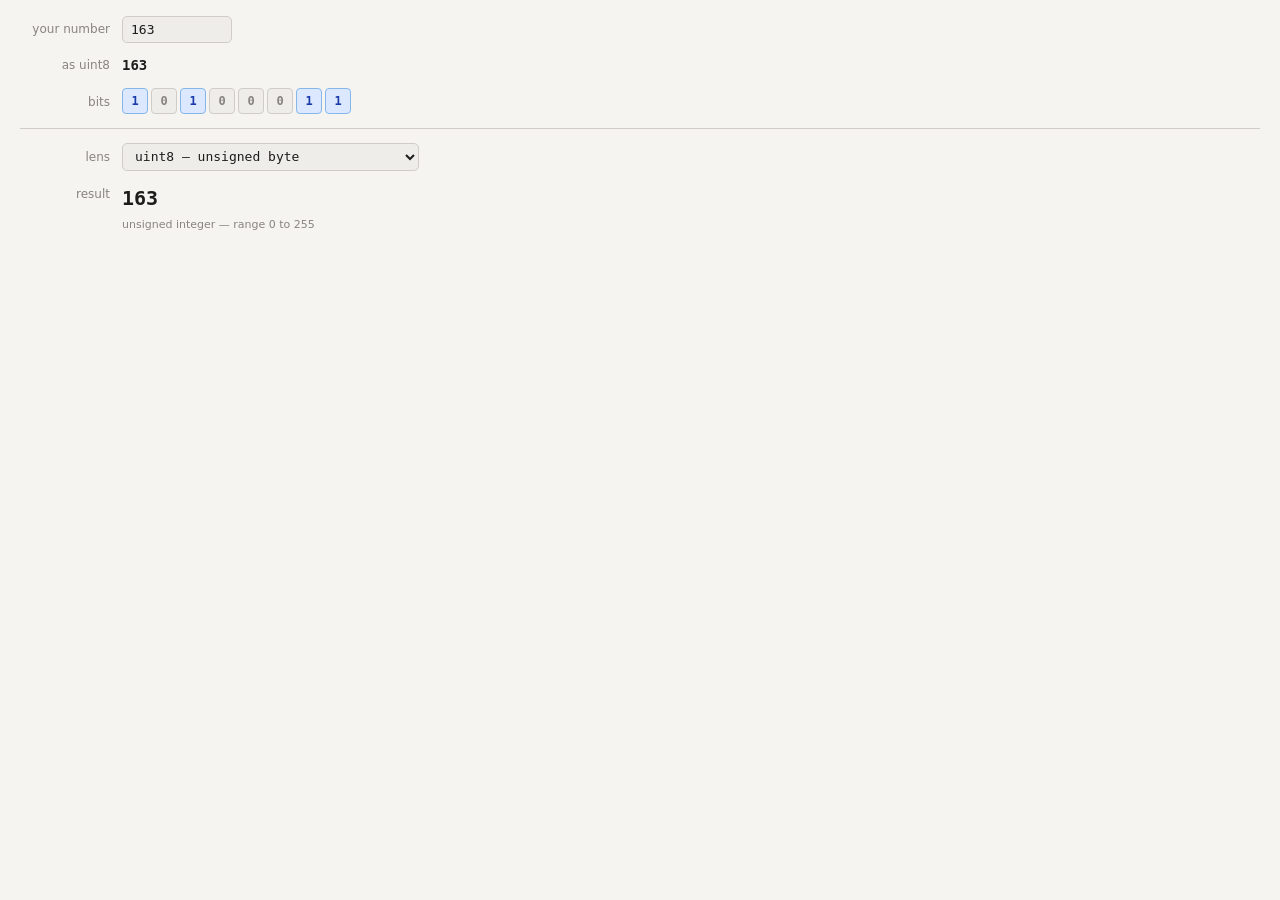
<file: gadgets/byte-lens.html>
<!DOCTYPE html>
<html lang="en">
<head>
  <meta charset="UTF-8">
  <meta name="viewport" content="width=device-width, initial-scale=1.0">
  <title>Byte lens</title>
  <style>
    *, *::before, *::after { box-sizing: border-box; margin: 0; padding: 0; }

    :root {
      --bg:       #0f1117;
      --surface:  #181c26;
      --border:   #2a2f3d;
      --text:     #cdd4e0;
      --muted:    #5a6580;
      --mono:     'IBM Plex Mono', 'Fira Mono', monospace;
      --sans:     'IBM Plex Sans', system-ui, sans-serif;
      --blue-bg:  #1a2a4a;
      --blue-fg:  #aaccff;
      --blue-brd: #2a4a8a;
    }

    @media (prefers-color-scheme: light) {
      :root:not([data-theme]) {
        --bg:       #f5f4f0;
        --surface:  #eeedea;
        --border:   #d0cdc8;
        --text:     #1e1c1a;
        --muted:    #888480;
        --blue-bg:  #dce8ff;
        --blue-fg:  #1a3aaa;
        --blue-brd: #85b7eb;
      }
    }

    :root[data-theme="light"] {
      --bg:       #f5f4f0;
      --surface:  #eeedea;
      --border:   #d0cdc8;
      --text:     #1e1c1a;
      --muted:    #888480;
      --blue-bg:  #dce8ff;
      --blue-fg:  #1a3aaa;
      --blue-brd: #85b7eb;
    }

    body {
      background: var(--bg);
      color: var(--text);
      font-family: var(--sans);
      font-size: 14px;
      padding: 1rem 1.25rem 1.25rem;
      line-height: 1.5;
    }

    .row {
      display: flex;
      align-items: center;
      gap: 12px;
      margin-bottom: 12px;
    }

    .lbl {
      font-size: 12px;
      color: var(--muted);
      width: 90px;
      flex-shrink: 0;
      text-align: right;
    }

    input[type=number], select {
      font-family: var(--mono);
      font-size: 13px;
      color: var(--text);
      background: var(--surface);
      border: 1px solid var(--border);
      border-radius: 5px;
      padding: 0.3rem 0.5rem;
      outline: none;
    }

    input[type=number] { width: 110px; }
    input[type=number]:focus, select:focus { border-color: var(--blue-fg); }

    select { cursor: pointer; }

    .mono { font-family: var(--mono); }

    .u8-val {
      font-family: var(--mono);
      font-size: 14px;
      font-weight: 600;
      color: var(--text);
    }

    .u8-note {
      font-size: 11px;
      color: var(--muted);
      margin-left: 4px;
    }

    .bits {
      display: flex;
      gap: 3px;
      flex-wrap: wrap;
    }

    .bit {
      width: 26px;
      height: 26px;
      border-radius: 4px;
      display: flex;
      align-items: center;
      justify-content: center;
      font-family: var(--mono);
      font-size: 12px;
      font-weight: 600;
      border: 1px solid var(--border);
      background: var(--surface);
      color: var(--muted);
    }

    .bit-1 {
      background: var(--blue-bg);
      color: var(--blue-fg);
      border-color: var(--blue-brd);
    }

    .divider {
      height: 1px;
      background: var(--border);
      margin: 14px 0;
    }

    .result-val {
      font-family: var(--mono);
      font-size: 20px;
      font-weight: 600;
      color: var(--text);
      margin-bottom: 4px;
    }

    .result-note {
      font-size: 11px;
      color: var(--muted);
    }

    .swatch-row {
      display: flex;
      align-items: center;
      gap: 10px;
      margin-top: 6px;
    }

    .swatch {
      width: 48px;
      height: 48px;
      border-radius: 6px;
      border: 1px solid var(--border);
      flex-shrink: 0;
    }

    .bitfield-row {
      display: flex;
      gap: 6px;
      margin-top: 4px;
      flex-wrap: wrap;
    }

    .bitfield-item {
      display: flex;
      flex-direction: column;
      align-items: center;
      gap: 2px;
    }

    .bitfield-badge {
      width: 38px;
      height: 24px;
      border-radius: 4px;
      border: 1px solid var(--border);
      display: flex;
      align-items: center;
      justify-content: center;
      font-family: var(--mono);
      font-size: 10px;
      font-weight: 600;
      background: var(--surface);
      color: var(--muted);
    }

    .bitfield-badge.is-true {
      background: var(--blue-bg);
      color: var(--blue-fg);
      border-color: var(--blue-brd);
    }

    .bitfield-index {
      font-family: var(--mono);
      font-size: 10px;
      color: var(--muted);
    }
  </style>
</head>
<body>

  <div class="row">
    <span class="lbl">your number</span>
    <input type="number" id="inp" value="163" step="1" />
  </div>

  <div class="row">
    <span class="lbl">as uint8</span>
    <span class="u8-val" id="u8val">163</span>
    <span class="u8-note" id="u8note"></span>
  </div>

  <div class="row" style="align-items:flex-start;">
    <span class="lbl" style="padding-top:5px;">bits</span>
    <div class="bits" id="bits"></div>
  </div>

  <div class="divider"></div>

  <div class="row">
    <span class="lbl">lens</span>
    <select id="lens">
      <option value="uint8">uint8 — unsigned byte</option>
      <option value="int8">int8 — signed byte</option>
      <option value="char">char — ASCII character</option>
      <option value="bool">bool — true / false</option>
      <option value="bitfield">bitfield — 8 booleans</option>
      <option value="gray">gray — light intensity</option>
      <option value="fixed">fixed-point — 3 fractional digits</option>
      <option value="float">float8 — E4M3 floating point</option>
      <option value="hex">hex — base 16</option>
      <option value="binary">binary — base 2</option>
    </select>
  </div>

  <div class="row" style="align-items:flex-start; margin-top:4px;">
    <span class="lbl" style="padding-top:2px;">result</span>
    <div>
      <div class="result-val" id="result-val"></div>
      <div id="result-extra"></div>
      <div class="result-note" id="result-note"></div>
    </div>
  </div>

  <script>
    // Theme: read from ?theme= on load, update live if the parent page toggles it.
    (function () {
      const param = new URLSearchParams(window.location.search).get('theme');
      if (param === 'light' || param === 'dark') {
        document.documentElement.setAttribute('data-theme', param);
      }
    })();

    window.addEventListener('message', (e) => {
      if (e.data?.type === 'set-theme') {
        document.documentElement.setAttribute('data-theme', e.data.theme);
      }
    });

    const inp  = document.getElementById('inp');
    const lsel = document.getElementById('lens');

    const CTRL = {8:'\\b (backspace)',9:'\\t (tab)',10:'\\n (newline)',13:'\\r (carriage return)',27:'ESC',0:'\\0 (null)'};

    const lenses = {
      uint8:  (u8) => ({ val: String(u8),  note: 'unsigned integer — range 0 to 255' }),
      int8:   (u8) => {
        const v = u8 >= 128 ? u8 - 256 : u8;
        return { val: String(v), note: v < 0 ? 'values 128..255 map to −128..−1' : 'signed integer — range −128 to 127' };
      },
      char:   (u8) => {
        if (CTRL[u8] !== undefined) return { val: CTRL[u8], note: 'non-printable control character' };
        if (u8 < 32)   return { val: '(control char)', note: `ASCII ${u8} — non-printable` };
        if (u8 === 127) return { val: 'DEL', note: 'delete control character' };
        const ch = new TextDecoder('windows-1252').decode(new Uint8Array([u8]));
        const printable = ch.charCodeAt(0) > 31;
        return printable
          ? { val: `'${ch}'`, note: `extended ASCII — code ${u8}` }
          : { val: '(control char)', note: `ASCII ${u8} — non-printable` };
      },
      bool:   (u8) => ({ val: u8 === 0 ? 'false' : 'true', note: u8 === 0 ? 'zero is the only false value' : `any non-zero value is true` }),
      bitfield: (u8) => {
        const bits = u8.toString(2).padStart(8, '0').split('').map(b => b === '1');
        return {
          val: bits.filter(Boolean).length + ' of 8 are true',
          note: 'each bit read independently as its own true/false value',
          bitfield: bits,
        };
      },
      gray:   (u8) => ({ val: `${u8} / 255`, note: 'light intensity — 0 is black, 255 is white', swatch: `rgb(${u8},${u8},${u8})` }),
      fixed:  (u8) => {
        // 3 fractional "digits" out of 8 bits: top 5 bits = whole part, bottom 3 bits = eighths
        const v = u8 >= 128 ? u8 - 256 : u8;
        const whole = v >> 3;
        const frac  = v & 0b111;
        const value = whole + frac / 8;
        return {
          val: value.toFixed(3),
          note: `top 5 bits = whole part (${whole}), bottom 3 bits = eighths (${frac}/8) — range 0 to 31.875, fixed step of 0.125`,
        };
      },
      float:  (u8) => {
        const sign = (u8 >> 7) & 1;
        const exp  = (u8 >> 3) & 0xF;
        const mant = u8 & 0x7;
        let value, note;
        if (exp === 0xF && mant === 0x7) {
          value = 'NaN';
          note = 'exponent and mantissa both all-ones — not a number (E4M3 reserves only this one pattern)';
        } else if (exp === 0) {
          value = ((mant / 8) * Math.pow(2, 1 - 7)) * (sign ? -1 : 1);
          note = `subnormal — exponent is all-zero, value = (mantissa/8) × 2⁻⁶ = ${mant}/8 × 2⁻⁶`;
        } else {
          value = ((1 + mant / 8) * Math.pow(2, exp - 7)) * (sign ? -1 : 1);
          note = `normal — sign ${sign}, exponent ${exp} (bias 7 → 2^${exp - 7}), mantissa ${mant}/8 → (1 + ${mant}/8) × 2^${exp - 7}`;
        }
        return {
          val: typeof value === 'number' ? value.toString() : value,
          note: `E4M3: 1 sign bit, 4 exponent bits, 3 mantissa bits — ${note}`,
        };
      },
      hex:    (u8) => ({ val: '0x' + u8.toString(16).toUpperCase().padStart(2,'0'), note: 'base 16 — each digit represents 4 bits' }),
      binary: (u8) => ({ val: '0b' + u8.toString(2).padStart(8,'0'), note: 'base 2 — the raw bit pattern' }),
    };

    function update() {
      const raw = parseInt(inp.value, 10);
      if (isNaN(raw)) return;

      const buf = new ArrayBuffer(1);
      new DataView(buf).setUint8(0, raw);
      const u8 = new DataView(buf).getUint8(0);

      document.getElementById('u8val').textContent = u8;
      document.getElementById('u8note').textContent = raw !== u8
        ? (raw < 0 ? `(${raw} wrapped around)` : `(${raw} truncated to 8 bits)`)
        : '';

      const bin = u8.toString(2).padStart(8, '0');
      document.getElementById('bits').innerHTML = bin.split('').map(b =>
        `<div class="bit ${b==='1'?'bit-1':''}">${b}</div>`
      ).join('');

      const { val, note, swatch, bitfield } = lenses[lsel.value](u8);
      document.getElementById('result-val').textContent = val;
      document.getElementById('result-note').textContent = note;

      const extra = document.getElementById('result-extra');
      if (swatch) {
        extra.innerHTML = `<div class="swatch-row">
          <div class="swatch" style="background:${swatch};"></div>
          <span class="result-note">${swatch}</span>
        </div>`;
      } else if (bitfield) {
        extra.innerHTML = `<div class="bitfield-row">${
          bitfield.map((b, i) => `
            <div class="bitfield-item">
              <div class="bitfield-badge ${b ? 'is-true' : ''}">${b ? 'T' : 'F'}</div>
              <span class="bitfield-index">${i}</span>
            </div>
          `).join('')
        }</div>`;
      } else {
        extra.innerHTML = '';
      }

      // Tell parent iframe our content height
      window.parent.postMessage({
        type: 'gadget-height',
        src: window.location.pathname,
        height: document.body.scrollHeight
      }, '*');
    }

    inp.addEventListener('input', update);
    lsel.addEventListener('change', update);
    update();
  </script>
</body>
</html>
</file>
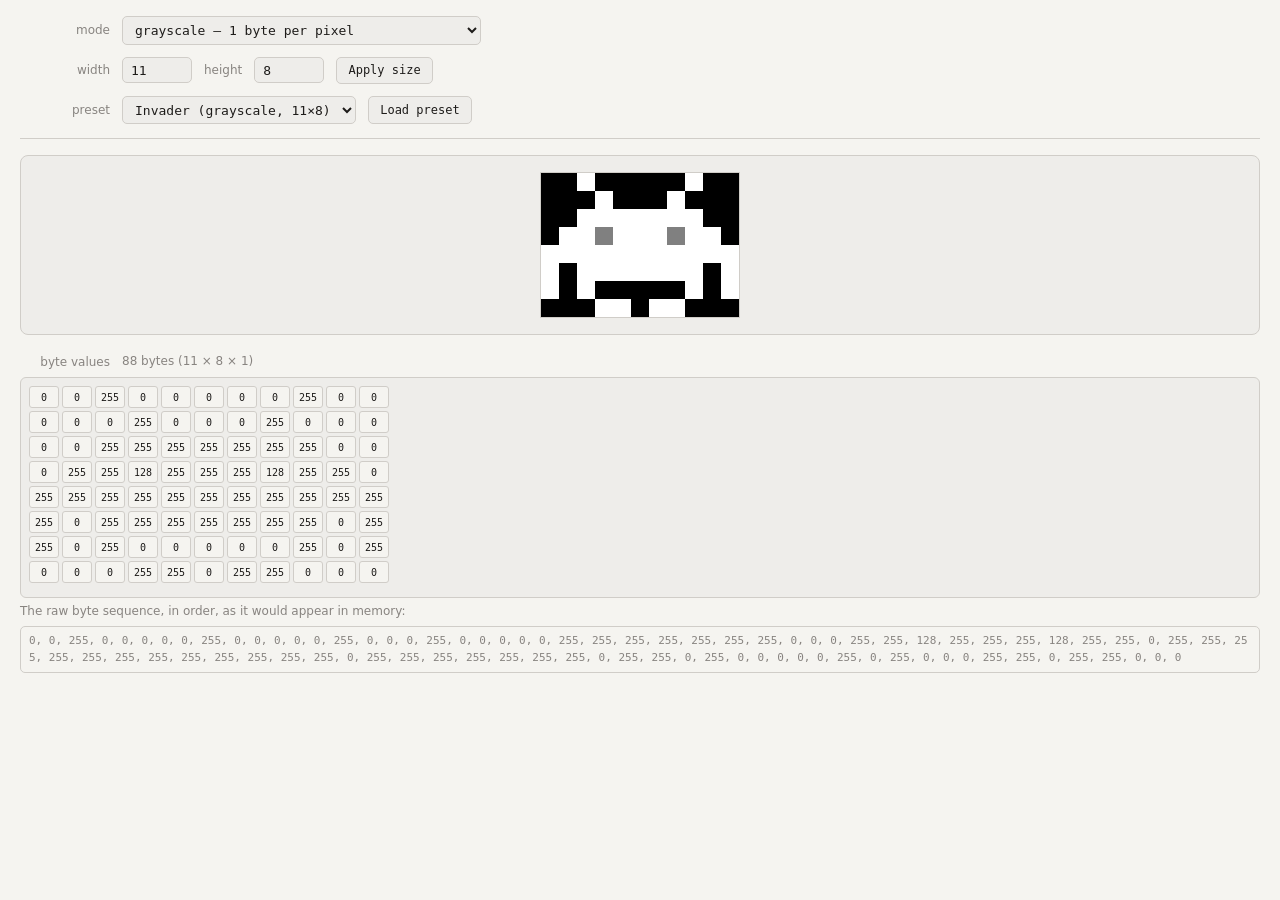
<file: gadgets/image-lens.html>
<!DOCTYPE html>
<html lang="en">
<head>
  <meta charset="UTF-8">
  <meta name="viewport" content="width=device-width, initial-scale=1.0">
  <title>Image lens</title>
  <style>
    *, *::before, *::after { box-sizing: border-box; margin: 0; padding: 0; }

    :root {
      --bg:       #0f1117;
      --surface:  #181c26;
      --border:   #2a2f3d;
      --text:     #cdd4e0;
      --muted:    #5a6580;
      --mono:     'IBM Plex Mono', 'Fira Mono', monospace;
      --sans:     'IBM Plex Sans', system-ui, sans-serif;
      --blue-bg:  #1a2a4a;
      --blue-fg:  #aaccff;
      --blue-brd: #2a4a8a;
    }

    @media (prefers-color-scheme: light) {
      :root:not([data-theme]) {
        --bg:       #f5f4f0;
        --surface:  #eeedea;
        --border:   #d0cdc8;
        --text:     #1e1c1a;
        --muted:    #888480;
        --blue-bg:  #dce8ff;
        --blue-fg:  #1a3aaa;
        --blue-brd: #85b7eb;
      }
    }

    :root[data-theme="light"] {
      --bg:       #f5f4f0;
      --surface:  #eeedea;
      --border:   #d0cdc8;
      --text:     #1e1c1a;
      --muted:    #888480;
      --blue-bg:  #dce8ff;
      --blue-fg:  #1a3aaa;
      --blue-brd: #85b7eb;
    }

    body {
      background: var(--bg);
      color: var(--text);
      font-family: var(--sans);
      font-size: 14px;
      padding: 1rem 1.25rem 1.25rem;
      line-height: 1.5;
    }

    .row {
      display: flex;
      align-items: center;
      gap: 12px;
      margin-bottom: 12px;
      flex-wrap: wrap;
    }

    .lbl {
      font-size: 12px;
      color: var(--muted);
      width: 90px;
      flex-shrink: 0;
      text-align: right;
    }

    input[type=number], select {
      font-family: var(--mono);
      font-size: 13px;
      color: var(--text);
      background: var(--surface);
      border: 1px solid var(--border);
      border-radius: 5px;
      padding: 0.3rem 0.5rem;
      outline: none;
    }

    input[type=number] { width: 70px; }
    input[type=number]:focus, select:focus { border-color: var(--blue-fg); }
    select { cursor: pointer; }

    button {
      font-family: var(--mono);
      font-size: 12px;
      color: var(--text);
      background: var(--surface);
      border: 1px solid var(--border);
      border-radius: 5px;
      padding: 0.35rem 0.7rem;
      cursor: pointer;
    }

    button:hover { border-color: var(--blue-fg); }

    .divider { height: 1px; background: var(--border); margin: 14px 0; }

    .canvas-wrap {
      display: flex;
      justify-content: center;
      margin: 1rem 0;
      padding: 1rem;
      background: var(--surface);
      border: 1px solid var(--border);
      border-radius: 8px;
    }

    #imgCanvas {
      image-rendering: pixelated;
      border: 1px solid var(--border);
      max-width: 100%;
    }

    .grid-wrap {
      max-height: 260px;
      overflow: auto;
      border: 1px solid var(--border);
      border-radius: 6px;
      background: var(--surface);
      padding: 8px;
    }

    .byte-grid {
      display: grid;
      gap: 3px;
    }

    .byte-cell {
      width: 30px;
      height: 22px;
      font-family: var(--mono);
      font-size: 10px;
      text-align: center;
      color: var(--text);
      background: var(--bg);
      border: 1px solid var(--border);
      border-radius: 3px;
      padding: 0;
      outline: none;
    }

    .byte-cell:focus { border-color: var(--blue-fg); }

    .channel-group {
      display: flex;
      gap: 4px;
      margin-bottom: 6px;
      align-items: center;
    }

    .channel-label {
      font-family: var(--mono);
      font-size: 11px;
      color: var(--muted);
      width: 16px;
    }

    .note {
      font-size: 12px;
      color: var(--muted);
      margin-top: 4px;
    }

    .seq-preview {
      font-family: var(--mono);
      font-size: 11px;
      color: var(--muted);
      word-break: break-all;
      max-height: 4.5em;
      overflow-y: auto;
      background: var(--bg);
      border: 1px solid var(--border);
      border-radius: 5px;
      padding: 6px 8px;
      margin-top: 6px;
    }
  </style>
</head>
<body>

  <h2 style="position:absolute; width:1px; height:1px; overflow:hidden; clip:rect(0,0,0,0);">
    Image lens — edit a byte sequence and see it rendered as a grayscale or colour image
  </h2>

  <div class="row">
    <span class="lbl">mode</span>
    <select id="mode">
      <option value="gray">grayscale — 1 byte per pixel</option>
      <option value="rgb">colour (RGB) — 3 bytes per pixel</option>
      <option value="rgba">colour + alpha (RGBA) — 4 bytes per pixel</option>
    </select>
  </div>

  <div class="row">
    <span class="lbl">width</span>
    <input type="number" id="width" value="11" min="1" max="24" />
    <span class="lbl" style="width:auto;">height</span>
    <input type="number" id="height" value="8" min="1" max="24" />
    <button id="resizeBtn">Apply size</button>
  </div>

  <div class="row">
    <span class="lbl">preset</span>
    <select id="preset">
      <option value="invader-gray">Invader (grayscale, 11×8)</option>
      <option value="invader-rgb">Invader (colour, 11×8)</option>
      <option value="random">Random noise</option>
      <option value="zero">All zero (black)</option>
    </select>
    <button id="loadPresetBtn">Load preset</button>
  </div>

  <div class="divider"></div>

  <div class="canvas-wrap">
    <canvas id="imgCanvas"></canvas>
  </div>

  <div class="row" style="margin-bottom:6px;">
    <span class="lbl" style="padding-top:2px;">byte values</span>
    <span class="note" id="byteCount" style="margin-top:0;"></span>
  </div>
  <div class="grid-wrap" id="gridWrap"></div>

  <div class="note" id="seqNote"></div>
  <div class="seq-preview" id="seqPreview"></div>

  <script>
    // Theme: read from ?theme= on load, update live if the parent page toggles it.
    (function () {
      const param = new URLSearchParams(window.location.search).get('theme');
      if (param === 'light' || param === 'dark') {
        document.documentElement.setAttribute('data-theme', param);
      }
    })();

    window.addEventListener('message', (e) => {
      if (e.data?.type === 'set-theme') {
        document.documentElement.setAttribute('data-theme', e.data.theme);
        render();
      }
    });

    const modeSel    = document.getElementById('mode');
    const widthInp   = document.getElementById('width');
    const heightInp  = document.getElementById('height');
    const resizeBtn  = document.getElementById('resizeBtn');
    const presetSel  = document.getElementById('preset');
    const loadBtn    = document.getElementById('loadPresetBtn');
    const gridWrap   = document.getElementById('gridWrap');
    const byteCount  = document.getElementById('byteCount');
    const seqNote    = document.getElementById('seqNote');
    const seqPreview = document.getElementById('seqPreview');
    const canvas     = document.getElementById('imgCanvas');
    const ctx        = canvas.getContext('2d');

    const CHANNELS = { gray: 1, rgb: 3, rgba: 4 };

    // A small 11x8 invader bitmap (1 = filled) used to seed presets
    const INVADER_IMG = [
      [  0,   0, 255,   0,   0,   0,   0,   0, 255,   0,   0],
      [  0,   0,   0, 255,   0,   0,   0, 255,   0,   0,   0],
      [  0,   0, 255, 255, 255, 255, 255, 255, 255,   0,   0],
      [  0, 255, 255, 128, 255, 255, 255, 128, 255, 255,   0],
      [255, 255, 255, 255, 255, 255, 255, 255, 255, 255, 255],
      [255,   0, 255, 255, 255, 255, 255, 255, 255,   0, 255],
      [255,   0, 255,   0,   0,   0,   0,   0, 255,   0, 255],
      [  0,   0,   0, 255, 255,   0, 255, 255,   0,   0,   0],
    ];

    const INVADER_R = [
      [  0,   0,  50,   0,   0,   0,   0,   0,  50,   0,   0],
      [  0,   0,   0,  50,   0,   0,   0,  50,   0,   0,   0],
      [  0,   0,  50,  50,  50,  50,  50,  50,  50,   0,   0],
      [  0,  50,  50, 255,  50,  50,  50, 255,  50,  50,   0],
      [ 50,  50,  50,  50,  50,  50,  50,  50,  50,  50,  50],
      [ 50,   0,  50,  50,  50,  50,  50,  50,  50,   0,  50],
      [ 50,   0,  50,   0,   0,   0,   0,   0,  50,   0,  50],
      [  0,   0,   0,  50,  50,   0,  50,  50,   0,   0,   0],
    ];
    const INVADER_G = [
      [  0,   0,  75,   0,   0,   0,   0,   0,  75,   0,   0],
      [  0,   0,   0,  75,   0,   0,   0,  75,   0,   0,   0],
      [  0,   0,  75,  75,  75,  75,  75,  75,  75,   0,   0],
      [  0,  75,  75,   0,  75,  75,  75,   0,  75,  75,   0],
      [ 75,  75,  75,  75,  75,  75,  75,  75,  75,  75,  75],
      [ 75,   0,  75,  75,  75,  75,  75,  75,  75,   0,  75],
      [ 75,   0,  75,   0,   0,   0,   0,   0,  75,   0,  75],
      [  0,   0,   0,  75,  75,   0,  75,  75,   0,   0,   0],
    ];
    const INVADER_B = [
      [  0,   0, 200,   0,   0,   0,   0,   0, 200,   0,   0],
      [  0,   0,   0, 200,   0,   0,   0, 200,   0,   0,   0],
      [  0,   0, 200, 200, 200, 200, 200, 200, 200,   0,   0],
      [  0, 200, 200,   0, 200, 200, 200,   0, 200, 200,   0],
      [200, 200, 200, 200, 200, 200, 200, 200, 200, 200, 200],
      [200,   0, 200, 200, 200, 200, 200, 200, 200,   0, 200],
      [200,   0, 200,   0,   0,   0,   0,   0, 200,   0, 200],
      [  0,   0,   0, 200, 200,   0, 200, 200,   0,   0,   0],
    ];
    const INVADER_A = [
      [  0,   0, 255,   0,   0,   0,   0,   0, 255,   0,   0],
      [  0,   0,   0, 255,   0,   0,   0, 255,   0,   0,   0],
      [  0,   0, 255, 255, 255, 255, 255, 255, 255,   0,   0],
      [  0, 255, 255, 128, 255, 255, 255, 128, 255, 255,   0],
      [255, 255, 255, 255, 255, 255, 255, 255, 255, 255, 255],
      [255,   0, 255, 255, 255, 255, 255, 255, 255,   0, 255],
      [255,   0, 255,   0,   0,   0,   0,   0, 255,   0, 255],
      [  0,   0,   0, 255, 255,   0, 255, 255,   0,   0,   0],
    ];

    let width  = parseInt(widthInp.value, 10);
    let height = parseInt(heightInp.value, 10);
    let mode   = modeSel.value;
    let bytes  = []; // flat array, length = width * height * CHANNELS[mode]

    function channelsFor(m) { return CHANNELS[m]; }

    function emptyBytes(w, h, m) {
      return new Array(w * h * channelsFor(m)).fill(0);
    }

    function clampByte(v) {
      v = Math.round(Number(v));
      if (isNaN(v)) return 0;
      return Math.max(0, Math.min(255, v));
    }

    function buildGrid() {
      gridWrap.innerHTML = '';
      const ch = channelsFor(mode);
      const channelNames = ch === 1 ? ['']
        : ch === 3 ? ['R', 'G', 'B']
        : ['R', 'G', 'B', 'A'];

      for (let c = 0; c < ch; c++) {
        const group = document.createElement('div');
        group.className = 'channel-group';
        group.style.flexDirection = 'column';
        group.style.alignItems = 'stretch';

        if (channelNames[c]) {
          const lab = document.createElement('div');
          lab.className = 'channel-label';
          lab.style.width = 'auto';
          lab.textContent = channelNames[c] + ' channel';
          group.appendChild(lab);
        }

        const grid = document.createElement('div');
        grid.className = 'byte-grid';
        grid.style.gridTemplateColumns = `repeat(${width}, 30px)`;

        for (let y = 0; y < height; y++) {
          for (let x = 0; x < width; x++) {
            const idx = (y * width + x) * ch + c;
            const input = document.createElement('input');
            input.type = 'text';
            input.className = 'byte-cell';
            input.value = bytes[idx];
            input.dataset.idx = idx;
            input.addEventListener('change', () => {
              bytes[idx] = clampByte(input.value);
              input.value = bytes[idx];
              render();
            });
            grid.appendChild(input);
          }
        }

        group.appendChild(grid);
        gridWrap.appendChild(group);
      }
    }

    function render() {
      const ch = channelsFor(mode);
      const scale = 18;
      canvas.width  = width * scale;
      canvas.height = height * scale;

      const imgData = ctx.createImageData(width, height);
      for (let y = 0; y < height; y++) {
        for (let x = 0; x < width; x++) {
          const srcIdx = (y * width + x) * ch;
          const dstIdx = (y * width + x) * 4;
          if (mode === 'gray') {
            const g = bytes[srcIdx];
            imgData.data[dstIdx]     = g;
            imgData.data[dstIdx + 1] = g;
            imgData.data[dstIdx + 2] = g;
            imgData.data[dstIdx + 3] = 255;
          } else if (mode === 'rgb') {
            imgData.data[dstIdx]     = bytes[srcIdx];
            imgData.data[dstIdx + 1] = bytes[srcIdx + 1];
            imgData.data[dstIdx + 2] = bytes[srcIdx + 2];
            imgData.data[dstIdx + 3] = 255;
          } else {
            imgData.data[dstIdx]     = bytes[srcIdx];
            imgData.data[dstIdx + 1] = bytes[srcIdx + 1];
            imgData.data[dstIdx + 2] = bytes[srcIdx + 2];
            imgData.data[dstIdx + 3] = bytes[srcIdx + 3];
          }
        }
      }

      // Draw at native size to a temp canvas, then scale up with pixelated rendering
      const tmp = document.createElement('canvas');
      tmp.width = width;
      tmp.height = height;
      tmp.getContext('2d').putImageData(imgData, 0, 0);
      ctx.imageSmoothingEnabled = false;
      ctx.clearRect(0, 0, canvas.width, canvas.height);
      ctx.drawImage(tmp, 0, 0, canvas.width, canvas.height);

      byteCount.textContent = `${bytes.length} bytes (${width} × ${height} × ${ch})`;
      seqNote.textContent = 'The raw byte sequence, in order, as it would appear in memory:';
      seqPreview.textContent = bytes.join(', ');

      reportHeight();
    }

    function reportHeight() {
      window.parent.postMessage({
        type: 'gadget-height',
        src: window.location.pathname,
        height: document.body.scrollHeight
      }, '*');
    }

    function applySize() {
      const newW = Math.max(1, Math.min(24, parseInt(widthInp.value, 10) || 1));
      const newH = Math.max(1, Math.min(24, parseInt(heightInp.value, 10) || 1));
      width = newW;
      height = newH;
      widthInp.value = width;
      heightInp.value = height;
      bytes = emptyBytes(width, height, mode);
      buildGrid();
      render();
    }

    function loadPreset(name) {
      const ch = channelsFor(mode);

      if (name === 'random') {
        bytes = bytes.map(() => Math.floor(Math.random() * 256));
        buildGrid();
        render();
        return;
      }

      if (name === 'zero') {
        bytes = emptyBytes(width, height, mode);
        buildGrid();
        render();
        return;
      }

      // Invader presets assume the canonical 11x8 size
      width = 11;
      height = 8;
      widthInp.value = width;
      heightInp.value = height;

      if (name === 'invader-gray') {
        modeSel.value = 'gray';
        mode = 'gray';
        bytes = [];
        for (let y = 0; y < 8; y++) {
          for (let x = 0; x < 11; x++) {
            bytes.push(INVADER_IMG[y][x]);
          }
        }
      } else if (name === 'invader-rgb') {
        modeSel.value = 'rgb';
        mode = 'rgb';
        bytes = [];
        for (let y = 0; y < 8; y++) {
          for (let x = 0; x < 11; x++) {
            bytes.push(INVADER_R[y][x], INVADER_G[y][x], INVADER_B[y][x]);
          }
        }
      }

      buildGrid();
      render();
    }

    modeSel.addEventListener('change', () => {
      mode = modeSel.value;
      bytes = emptyBytes(width, height, mode);
      buildGrid();
      render();
    });

    resizeBtn.addEventListener('click', applySize);
    loadBtn.addEventListener('click', () => loadPreset(presetSel.value));

    // Initial state: load the grayscale invader so there's something to look at immediately
    bytes = emptyBytes(width, height, mode);
    loadPreset('invader-gray');
  </script>
</body>
</html>
</file>
